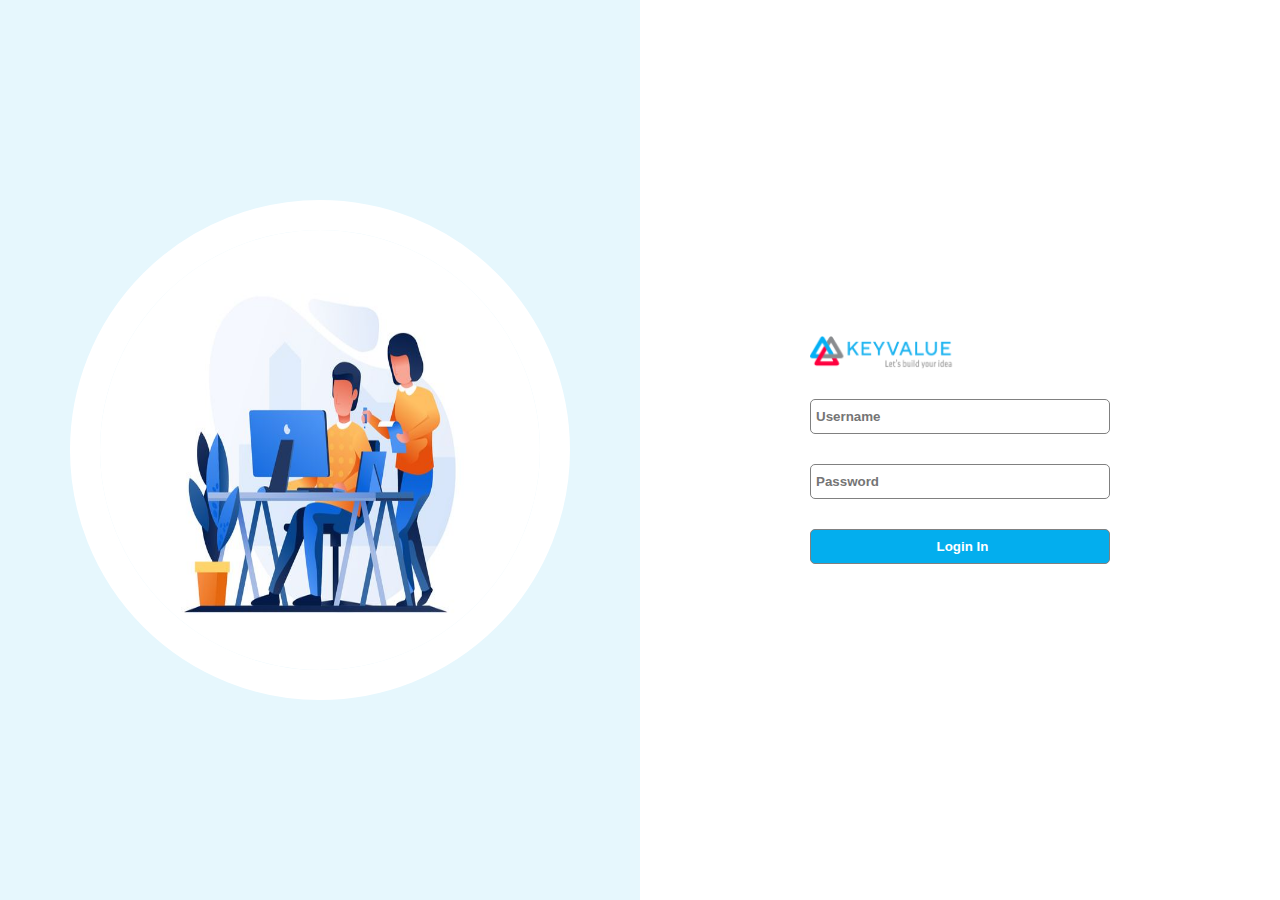
<file: login page/index.html>
<html lang="en">
<head>
    <meta charset="UTF-8">
    <meta name="viewport" content="width=device-width, initial-scale=1.0">
    <link rel="stylesheet" href="style.css">
    <title>Login Page</title>
</head>
<body>
    <main>
        <section class="login_section">
            <div class = "column_left">
                <img src="images/kv-login.jpeg" alt="kv-login">
            </div>
            <div class = "column_right">
                <div>
                    <div class = "kv-logo">
                        <img src="images/kv logo.png" alt="kv-logo">
                    </div>
                    <div class = "login_form">
                        <form action="GET">
                            <div><input type="text" class="input" placeholder="Username"></div>
                            <div><input type="password" class="input" placeholder="Password"></div>
                            <div><input type="submit" class="input submit" value="Login In"></div>
                        </form>
                    </div>
                </div>
            </div>
        </section>
    </main>
</body>
</html>
</file>
<file: login page/style.css>
*{
    margin: 0;
    padding: 0;
    box-sizing: border-box;
}

.login_section{
    display: flex;
    height: 100vh;
}

.column_left{
    display: flex;
    width: 50vw;
    background-color: #e6f7fd;
    align-items: center;
    justify-content: center;
}

.column_left img{
    border-radius: 50%;
    height: 500px;
    width: 500px;
    border: 30px solid #fff;
}

.column_right{
    display: flex;
    width: 50vw;
    flex-direction: column;
    align-items: center;
    justify-content: center;
}

.column_right img{
    width: 150px;
}

.column_right>div{
    width: 300px;
}

.column_right form{
    display: flex;
    flex-direction: column;
}

.input {
    margin-top: 30px;
    height: 35px;
    border-radius: 5px;
    padding-left: 5px;
    font-weight: bold;
    border: 1px solid gray;
}

.login_form input{
    width: 100%;
}

.login_form .submit{
    background-color: #03aeee;
    border-radius: 5px;
    color: white;
}
</file>
